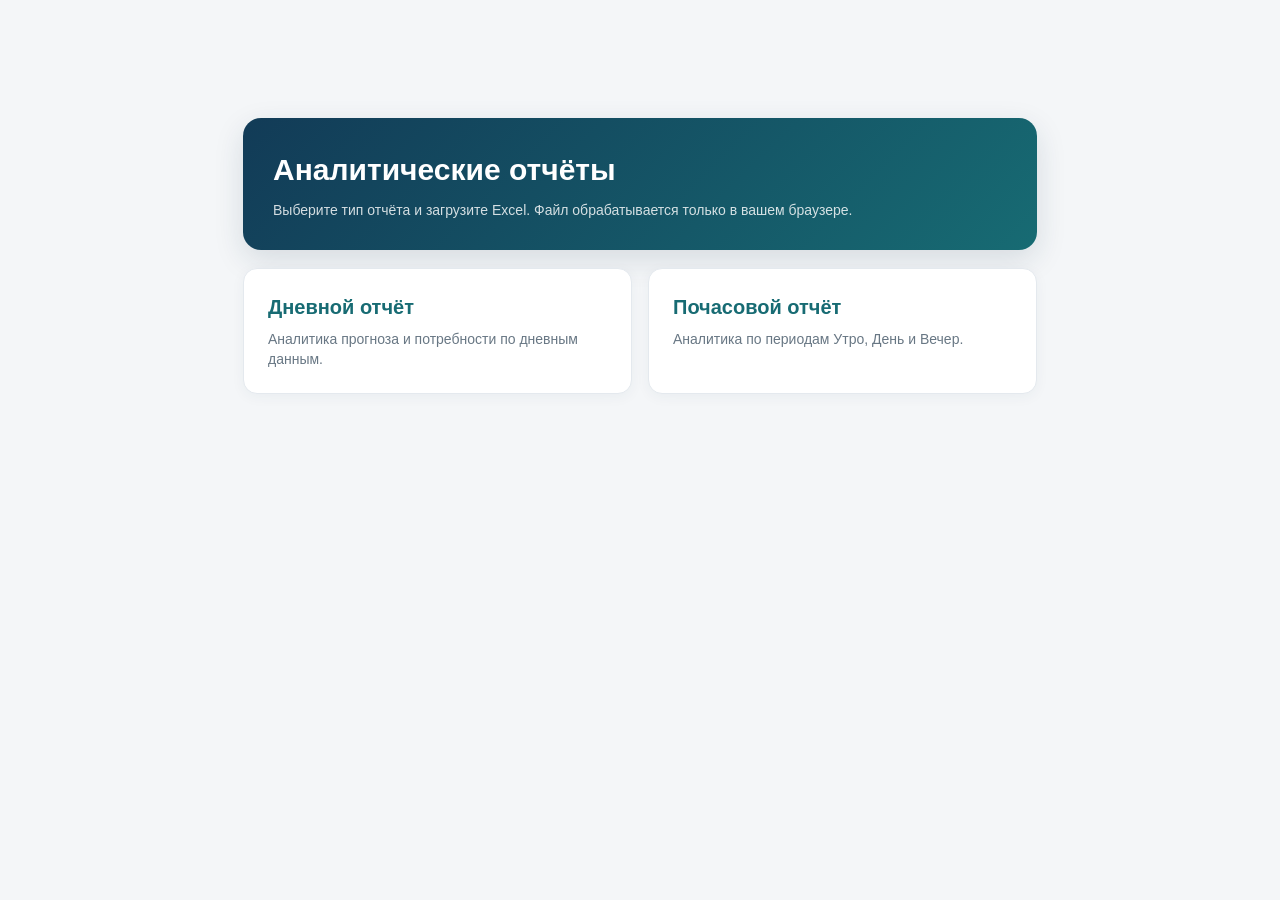
<file: index.html>
<!doctype html>
<html lang="ru">
<head>
  <meta charset="utf-8">
  <meta name="viewport" content="width=device-width,initial-scale=1">
  <title>Аналитические отчёты</title>
  <link rel="stylesheet" href="./report.css">
</head>
<body>
  <main class="landing">
    <section class="hero">
      <h1>Аналитические отчёты</h1>
      <div class="sub">Выберите тип отчёта и загрузите Excel. Файл обрабатывается только в вашем браузере.</div>
    </section>
    <div class="landing-grid">
      <a class="landing-card" href="./analytic_report.html">
        <h2>Дневной отчёт</h2>
        <p>Аналитика прогноза и потребности по дневным данным.</p>
      </a>
      <a class="landing-card" href="./hourly_report.html">
        <h2>Почасовой отчёт</h2>
        <p>Аналитика по периодам Утро, День и Вечер.</p>
      </a>
    </div>
  </main>
</body>
</html>
</file>
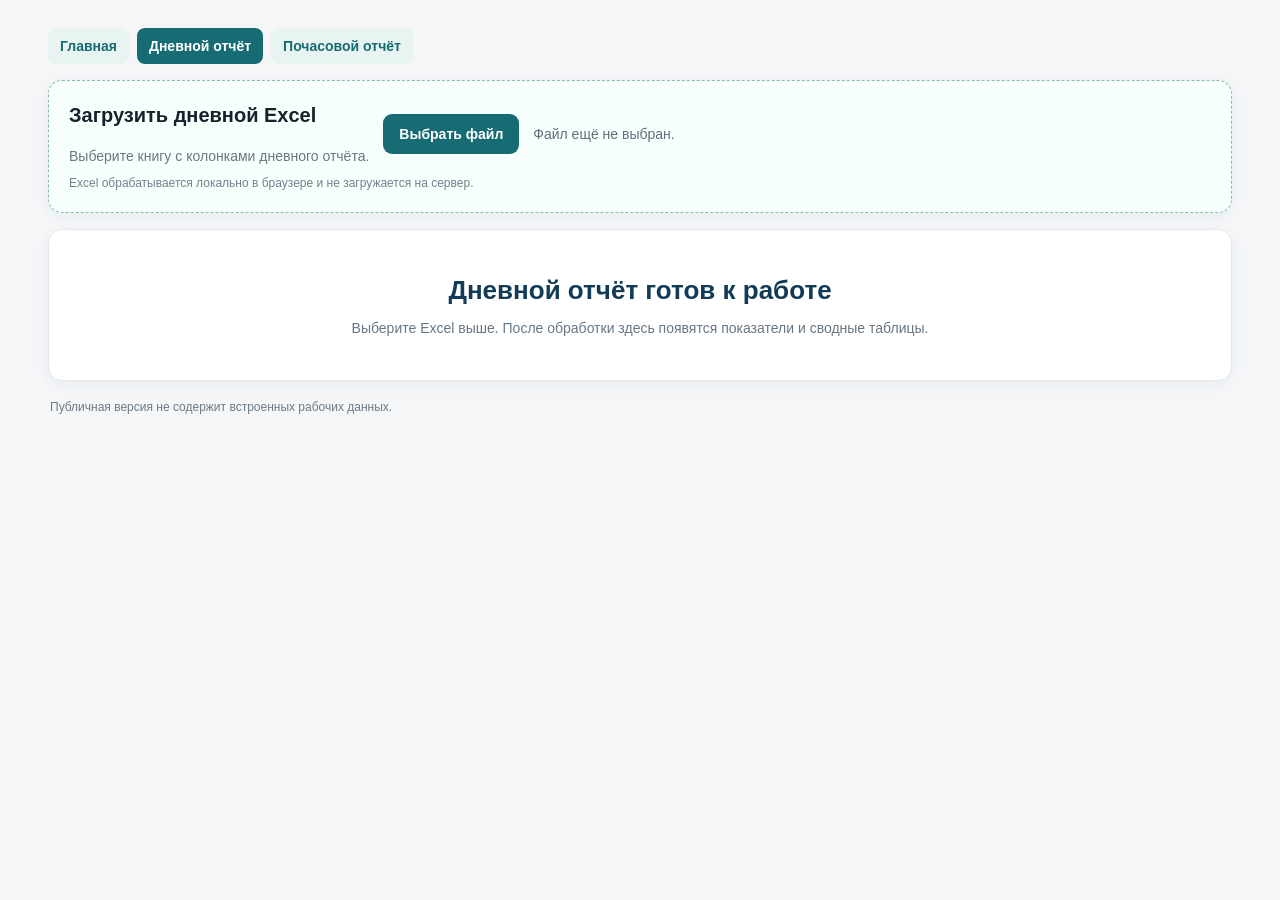
<file: analytic_report.html>
<!doctype html>
<html lang="ru">
<head>
  <meta charset="utf-8">
  <meta name="viewport" content="width=device-width,initial-scale=1">
  <title>Дневной аналитический отчёт</title>
  <link rel="stylesheet" href="./report.css?v=2026-09-18-selected">
</head>
<body>
  <main class="page">
    <nav class="nav">
      <a href="./index.html">Главная</a>
      <a class="active" href="./analytic_report.html">Дневной отчёт</a>
      <a href="./hourly_report.html">Почасовой отчёт</a>
    </nav>
    <section class="panel upload">
      <div class="upload-row">
        <div>
          <h2>Загрузить дневной Excel</h2>
          <div class="muted">Выберите книгу с колонками дневного отчёта.</div>
        </div>
        <label class="file-label">Выбрать файл<input id="excel-file" type="file" accept=".xlsx,.xls,.xlsm,.xlsb"></label>
        <span id="upload-status" class="upload-status">Файл ещё не выбран.</span>
      </div>
      <div class="privacy">Excel обрабатывается локально в браузере и не загружается на сервер.</div>
    </section>
    <div id="report-content">
      <section class="panel empty">
        <h1>Дневной отчёт готов к работе</h1>
        <p>Выберите Excel выше. После обработки здесь появятся показатели и сводные таблицы.</p>
      </section>
    </div>
    <div class="foot">Публичная версия не содержит встроенных рабочих данных.</div>
    <script src="./xlsx.full.min.js"></script>
    <script src="./report_interactive.js?v=2026-11-09-selected15"></script>
  </main>
</body>
</html>
</file>
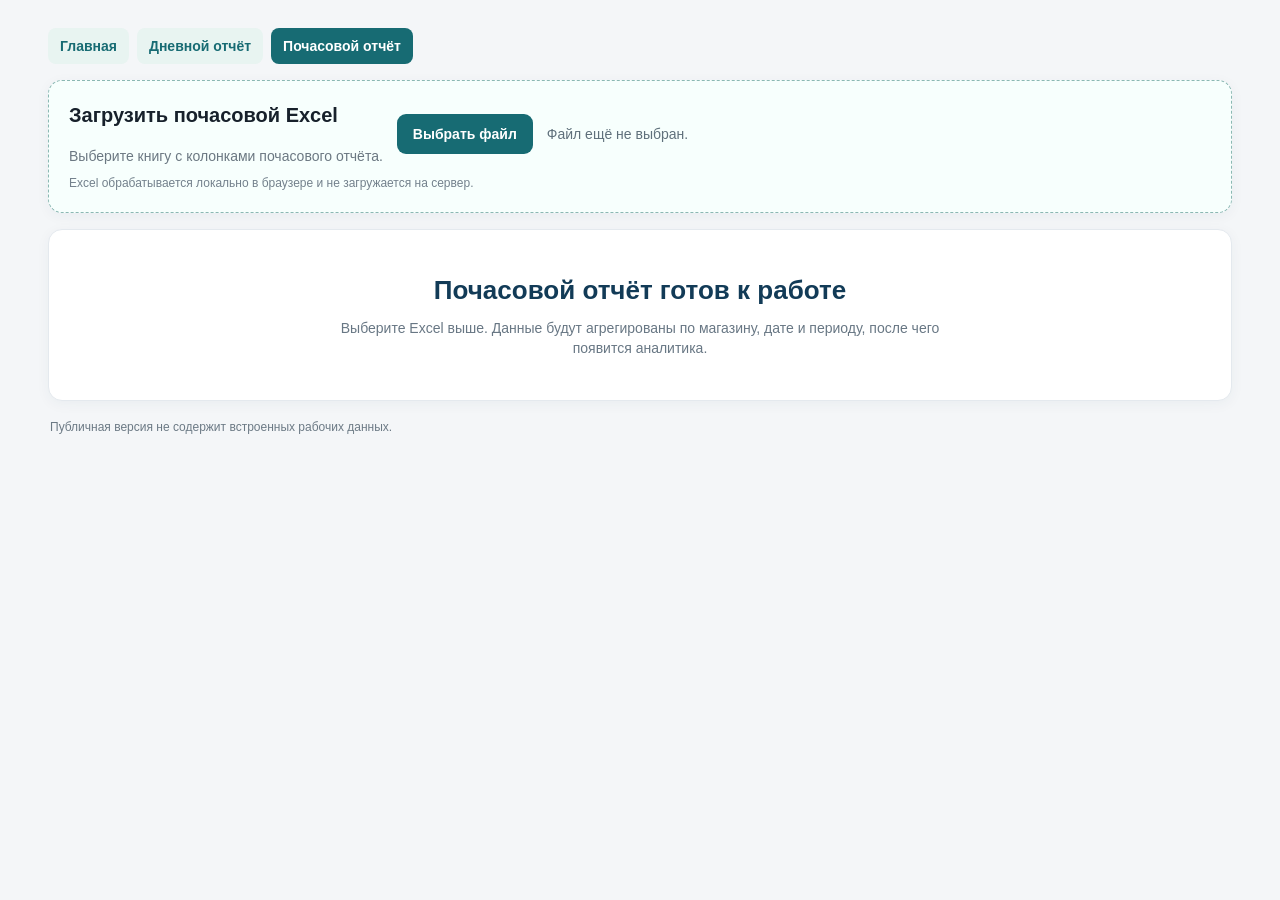
<file: hourly_report.html>
<!doctype html>
<html lang="ru">
<head>
  <meta charset="utf-8">
  <meta name="viewport" content="width=device-width,initial-scale=1">
  <title>Почасовой аналитический отчёт</title>
  <link rel="stylesheet" href="./report.css">
</head>
<body class="hourly">
  <main class="page">
    <nav class="nav">
      <a href="./index.html">Главная</a>
      <a href="./analytic_report.html">Дневной отчёт</a>
      <a class="active" href="./hourly_report.html">Почасовой отчёт</a>
    </nav>
    <section class="panel upload">
      <div class="upload-row">
        <div>
          <h2>Загрузить почасовой Excel</h2>
          <div class="muted">Выберите книгу с колонками почасового отчёта.</div>
        </div>
        <label class="file-label">Выбрать файл<input id="hourly-file" type="file" accept=".xlsx,.xls,.xlsm,.xlsb"></label>
        <span id="hourly-status" class="status">Файл ещё не выбран.</span>
      </div>
      <div class="privacy">Excel обрабатывается локально в браузере и не загружается на сервер.</div>
    </section>
    <div id="hourly-report-content">
      <section class="panel empty">
        <h1>Почасовой отчёт готов к работе</h1>
        <p>Выберите Excel выше. Данные будут агрегированы по магазину, дате и периоду, после чего появится аналитика.</p>
      </section>
    </div>
    <div class="foot">Публичная версия не содержит встроенных рабочих данных.</div>
    <script src="./hourly_report.js"></script>
  </main>
</body>
</html>
</file>
<file: report.css>
*{box-sizing:border-box}
body{margin:0;background:#f4f6f8;color:#17212b;font:14px/1.45 "Segoe UI",Arial,sans-serif}
.page{max-width:1240px;margin:0 auto;padding:28px}
.nav{display:flex;gap:8px;margin:0 0 16px;flex-wrap:wrap}
.nav a{padding:8px 12px;border-radius:8px;text-decoration:none;color:#176b73;background:#e8f4f1;font-weight:600}
.nav a.active{color:#fff;background:#176b73}
.hero{background:linear-gradient(135deg,#123b57,#176b73);color:#fff;padding:30px;border-radius:18px;box-shadow:0 10px 30px #14384d22}
.hourly .hero{background:linear-gradient(135deg,#3b2f66,#176b73)}
h1{margin:0 0 8px;font-size:30px}
h2{margin:0 0 16px;font-size:20px}
h3{margin:0 0 8px;font-size:15px}
.sub{opacity:.82}
.grid{display:grid;gap:14px}
.kpis{grid-template-columns:repeat(auto-fit,minmax(145px,1fr));margin:18px 0}
.card,.panel,.period-card{background:#fff;border:1px solid #e4e9ee;border-radius:14px;box-shadow:0 3px 14px #17384c0c}
.card{padding:17px}
.panel{padding:20px;margin-top:16px}
.value{font-size:24px;font-weight:700;color:#123b57}
.label{color:#687784;font-size:12px;margin-top:4px}
.two{grid-template-columns:1.35fr .65fr}
.findings{margin:0;padding-left:20px}
.findings li{margin:7px 0}
.muted,.section-note{color:#6b7882}
.section-note{margin:-10px 0 14px;font-size:12px}
.scroll{overflow:auto}
table{width:100%;border-collapse:collapse}
th,td{padding:10px 9px;border-bottom:1px solid #e9edf0;text-align:right;white-space:nowrap}
th{color:#60717d;font-size:12px;background:#f8fafb}
th:first-child,td:first-child{text-align:left}
.good{color:#087f5b;font-weight:700}
.warn{color:#c2410c;font-weight:700}
.tag{display:inline-block;padding:3px 8px;border-radius:20px;background:#e8f4f1;color:#176b5d;font-size:12px;font-weight:600}
.legend{display:flex;gap:18px;color:#60717d;font-size:12px;flex-wrap:wrap}
.dot{display:inline-block;width:10px;height:10px;border-radius:50%;margin-right:5px}
.dist{display:grid;gap:11px}
.dist-row{display:grid;grid-template-columns:110px minmax(180px,1fr) 70px;gap:12px;align-items:center}
.dist-label{font-weight:600;color:#43535e}
.dist-track{display:flex;height:24px;background:#edf1f3;border-radius:6px;overflow:hidden}
.dist-seg{display:flex;align-items:center;justify-content:center;min-width:0;color:#fff;font-size:11px;font-weight:700}
.dist-seg.g0{background:#176b73}
.dist-seg.g1{background:#ef8354}
.dist-total{text-align:right;font-weight:700}
.accuracy-share-grid{display:grid;grid-template-columns:repeat(3,minmax(0,1fr));gap:14px}
.accuracy-share-card{padding:16px;border:1px solid #e4e9ee;border-radius:10px;background:#f8fbfc}
.accuracy-share-value{font-size:28px;font-weight:700;color:#123b57}
.accuracy-share-label{margin-top:4px;font-weight:600}
.accuracy-share-count{margin-top:5px;color:#687784;font-size:12px}
.matrix-section{margin-top:26px;padding-top:22px;border-top:1px solid #e9edf0}
.matrix-visual{overflow-x:auto;padding-top:20px}
.matrix-inner{min-width:740px}
.matrix-chart{display:grid;grid-template-columns:48px minmax(0,1fr)}
.matrix-axis{height:230px;display:flex;flex-direction:column;justify-content:space-between;padding-right:8px;text-align:right;color:#6b7882;font-size:11px}
.matrix-plot{height:230px;display:grid;grid-template-columns:repeat(4,minmax(0,1fr));gap:18px;align-items:end;border-bottom:1px solid #aab8c2;background:linear-gradient(to top,#e6ecef 1px,transparent 1px) 0 0/100% 25%}
.matrix-bars{height:100%;display:flex;align-items:end;justify-content:center;gap:4px;padding:0 6px}
.matrix-bar{position:relative;display:block;width:18px;min-width:12px;max-width:24px;border-radius:3px 3px 0 0}
.matrix-bar-label{position:absolute;bottom:100%;left:50%;transform:translateX(-50%);font-size:10px;color:#43535e;white-space:nowrap}
.matrix-x-axis{display:grid;grid-template-columns:repeat(4,minmax(0,1fr));gap:18px;margin-left:48px;text-align:center;color:#43535e;font-size:12px;padding:7px 0 0}
.matrix-legend{display:flex;flex-wrap:wrap;gap:7px 14px;justify-content:center;margin:15px 0 20px;color:#43535e;font-size:11px}
.matrix-legend i{display:inline-block;width:10px;height:10px;border-radius:2px;margin-right:5px}
.acc-0{background:#12a857}.acc-1{background:#7653b5}.acc-2{background:#9aa0a6}.acc-3{background:#f4b000}.acc-4{background:#5b98d4}.acc-5{background:#70b568}.acc-6{background:#087344}
.matrix-table th{background:#e7f5ee;color:#225a45}
.matrix-table .matrix-total td{font-weight:700;background:#f2faf6}
.matrix-table .matrix-grand-total{font-weight:700;color:#087344}
.upload{margin:0 0 16px;border:1px dashed #8bb8b3;background:#f7fffd}
.upload-row{display:flex;align-items:center;gap:14px;flex-wrap:wrap}
.file-label{display:inline-block;background:#176b73;color:#fff;padding:10px 16px;border-radius:9px;font-weight:600;cursor:pointer}
.file-label:hover{background:#12565d}
.file-label input{display:none}
.upload-status,.status{color:#5f707b}
.upload-status.ok,.status.ok{color:#087f5b}
.upload-status.error,.status.error{color:#b42318}
.privacy{margin-top:8px;color:#73818c;font-size:12px}
.empty{padding:42px 24px;text-align:center}
.empty h1{color:#123b57;font-size:26px}
.empty p{max-width:650px;margin:8px auto 0;color:#687784}
.period-grid{display:grid;grid-template-columns:repeat(3,1fr);gap:14px}
.period-card{padding:18px}
.period-card h3{font-size:17px;margin-bottom:12px}
.summary-value{color:#123b57;font-size:28px;font-weight:700}
.summary-label{color:#60717d;margin-top:4px}
.metric{display:flex;justify-content:space-between;gap:12px;padding:9px 0;border-bottom:1px solid #edf0f2}
.metric:last-child{border-bottom:0}
.metric b{color:#123b57}
.foot{color:#6c7a85;font-size:12px;margin:18px 2px}
.landing{max-width:850px;margin:10vh auto;padding:28px}
.landing-grid{display:grid;grid-template-columns:repeat(2,1fr);gap:16px;margin-top:18px}
.landing-card{display:block;padding:24px;border-radius:14px;background:#fff;border:1px solid #e4e9ee;text-decoration:none;color:#17212b;box-shadow:0 3px 14px #17384c0c}
.landing-card:hover{border-color:#8bb8b3;transform:translateY(-1px)}
.landing-card h2{color:#176b73;margin-bottom:7px}
.landing-card p{color:#687784;margin:0}
@media(max-width:900px){.kpis{grid-template-columns:repeat(2,1fr)}.two{grid-template-columns:1fr}.page{padding:14px}}
@media(max-width:800px){.period-grid,.landing-grid{grid-template-columns:1fr}.hero{padding:22px}}
@media(max-width:700px){.accuracy-share-grid{grid-template-columns:1fr}}
@media print{body{background:#fff}.page{max-width:none;padding:0}.upload,.nav{display:none}.panel,.card,.period-card,.hero{box-shadow:none;break-inside:avoid}}
</file>
